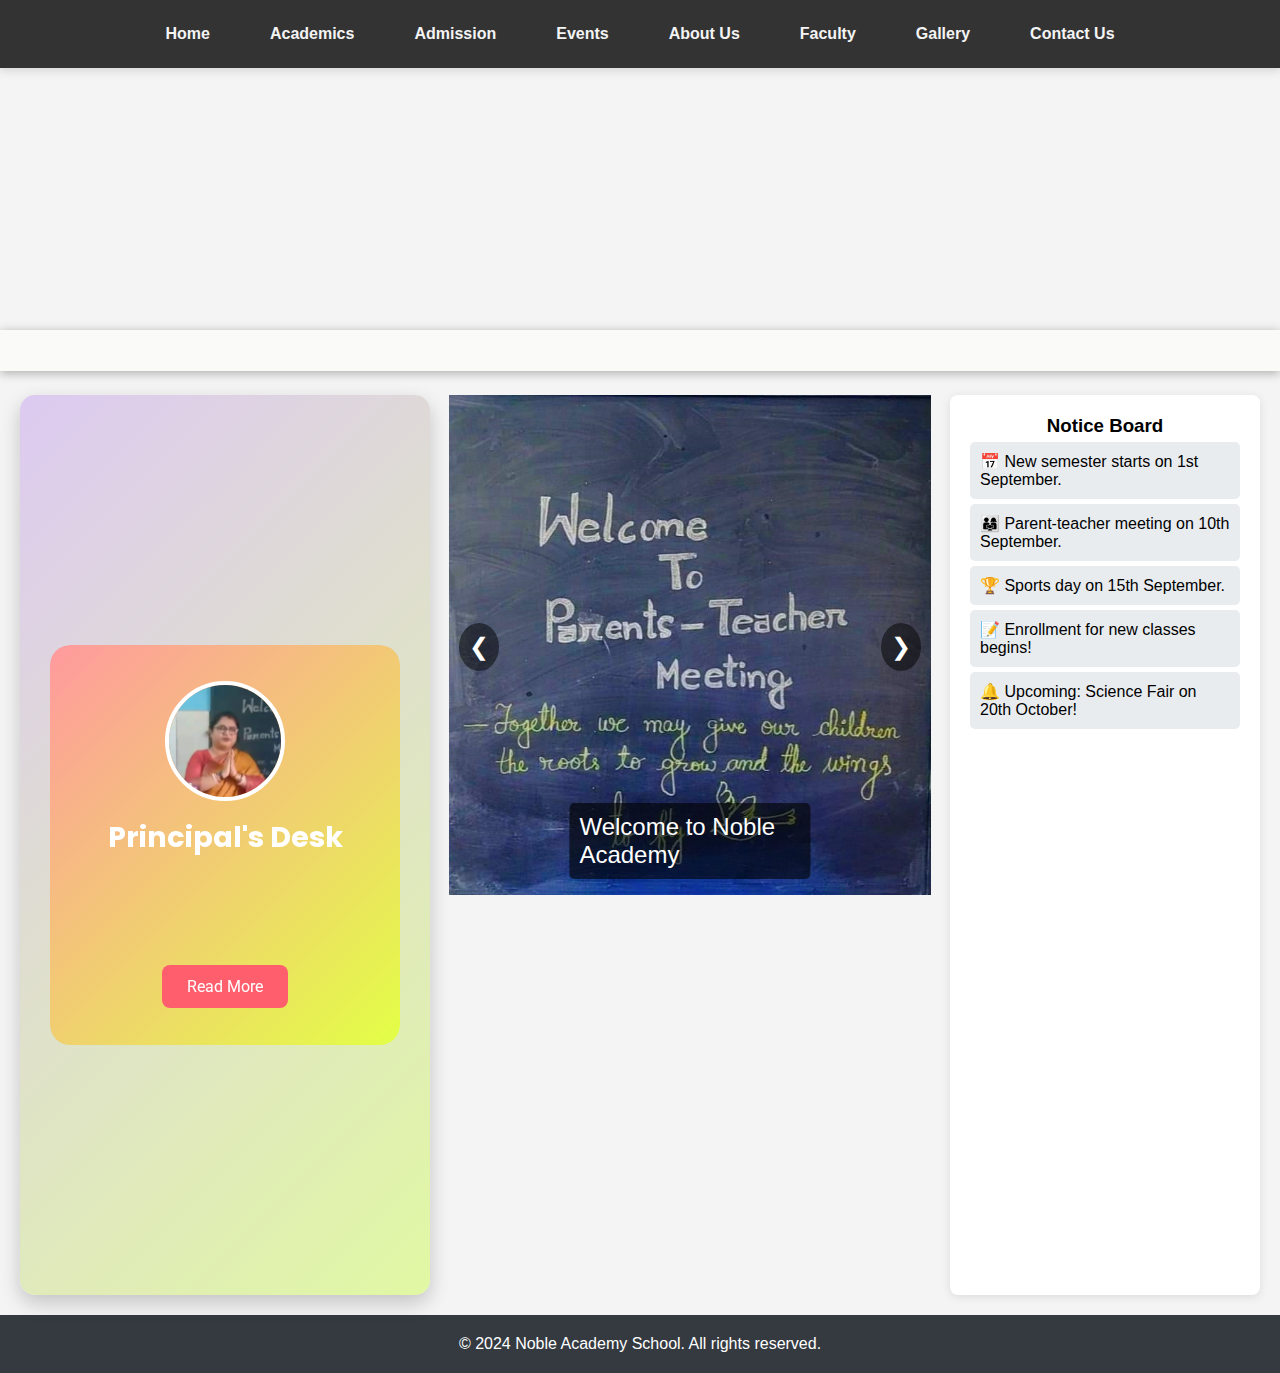
<file: index.html>
<!DOCTYPE html>
<html lang="en">
<head>
    <meta charset="UTF-8">
    <meta name="viewport" content="width=device-width, initial-scale=1.0">
    <title>Noble Academy School</title>
    <link href="https://fonts.googleapis.com/css2?family=Cinzel:wght@400&family=Poppins:wght@300;400;600&family=Roboto:wght@300;400&display=swap" rel="stylesheet">
    <link rel="stylesheet" href="style.css">
</head>
<body onload="initPage()">

    <!DOCTYPE html>
    <html lang="en">
    <head>
        <meta charset="UTF-8">
        <meta name="viewport" content="width=device-width, initial-scale=1.0">
        <link href="https://fonts.googleapis.com/css2?family=Cinzel:wght@400&family=Poppins:wght@300;400;600&family=Roboto:wght@300;400&display=swap" rel="stylesheet">
        <style>
            /* Your updated CSS goes here */
        </style>
        <title>Noble Academy School</title>
    </head>
    <body>
        <nav>
            <ul>
                <li>Home</li>
                <li>Academics
                    <ul>
                        <li>Vision & Mission</li>
                        <li>Class I</li>
                        <li>Class II</li>
                        <li>Class III</li>
                        <li>Class IV</li>
                        <li>Class V</li>
                    </ul>
                </li>
                <li>Admission</li>
                <li>Events</li>
                <li>About Us</li>
                <li>Faculty
                    <ul>
                        <li>Teachers</li>
                        <li>Staff</li>
                    </ul>
                </li>
                <li>Gallery</li>
                <li>Contact Us</li>
            </ul>
        </nav>
        <br>
        <header>
            <h1>NOBLE  &nbsp;&nbsp;ACADEMY&nbsp;&nbsp;SCHOOL</h1>
            <b><h2>English Medium</h2></b>
            <p class="certification">"AN ISO 9001:2015 CERTIFIED SCHOOL"</p>
            <p class="address">Address: Talbagicha (Near Hospital Ground) Kharagpur, Paschim Medinipur, PIN 721306</p>
            <a href="Admission_Form.html" class="apply-online">Apply Online</a>
        </header>
    </body>
    </html>
    
    

    <marquee class="admission">Admissions Open! Click <a href="Admission_Form.html">here</a> for the admission form.</marquee>

    <main>
        <section class="comments">
            <div class="principal-card">
                <div class="front">
                    <img src="../p4.jfif" alt="Principal" class="principal-image">
                    <h3>Principal's Desk</h3>
                    <p>Welcome to Noble Academy. Our commitment is to foster a love for learning and ensure holistic development.</p>
                    <button class="read-more-btn">Read More</button>
                </div>
                <div class="back">
                    <h3>Principal's Message</h3>
                    <p>At Noble Academy, we focus on creating a nurturing environment where students can thrive, promoting values of empathy, responsibility, and creativity.</p>
                    <p>We invite you to join us in building a bright future for our students!</p>
                    <button class="back-btn">Go Back</button>
                </div>
            </div>
        </section>
        

        <section class="slider">
            <div class="slider-container">
                <button class="prev" onclick="moveSlide(-1)">&#10094;</button>
                
                <!-- Slide 1 -->
                <div class="slide">
                    <img src="../p1.jfif" alt="Image 1">
                    <div class="text-overlay">Welcome to Noble Academy</div>
                </div>
                
                <!-- Slide 2 -->
                <div class="slide">
                    <img src="../p2.jfif" alt="Image 2">
                    <div class="text-overlay">Shaping Future Leaders</div>
                </div>
                
                <!-- Slide 3 -->
                <div class="slide">
                    <img src="../p3.jfif" alt="Image 3">
                    <div class="text-overlay">Inspiring Minds</div>
                </div>
        
                <!-- Slide 4 -->
                <div class="slide">
                    <img src="../p5.jfif" alt="Image 4">
                    <div class="text-overlay">Join Us Today!</div>
                </div>
        
                <button class="next" onclick="moveSlide(1)">&#10095;</button>
            </div>
        </section>
        

        <aside class="notice-board">
            <h3>Notice Board</h3>
            <ul>
                <li>📅 New semester starts on 1st September.</li>
                <li>👨‍👩‍👧 Parent-teacher meeting on 10th September.</li>
                <li>🏆 Sports day on 15th September.</li>
                <li>📝 Enrollment for new classes begins!</li>
                <li>🔔 Upcoming: Science Fair on 20th October!</li>
            </ul>
        </aside>
    </main>

    <footer>
        <p>&copy; 2024 Noble Academy School. All rights reserved.</p>
    </footer>

    <script src="script.js"></script>
</body>
</html>
</file>
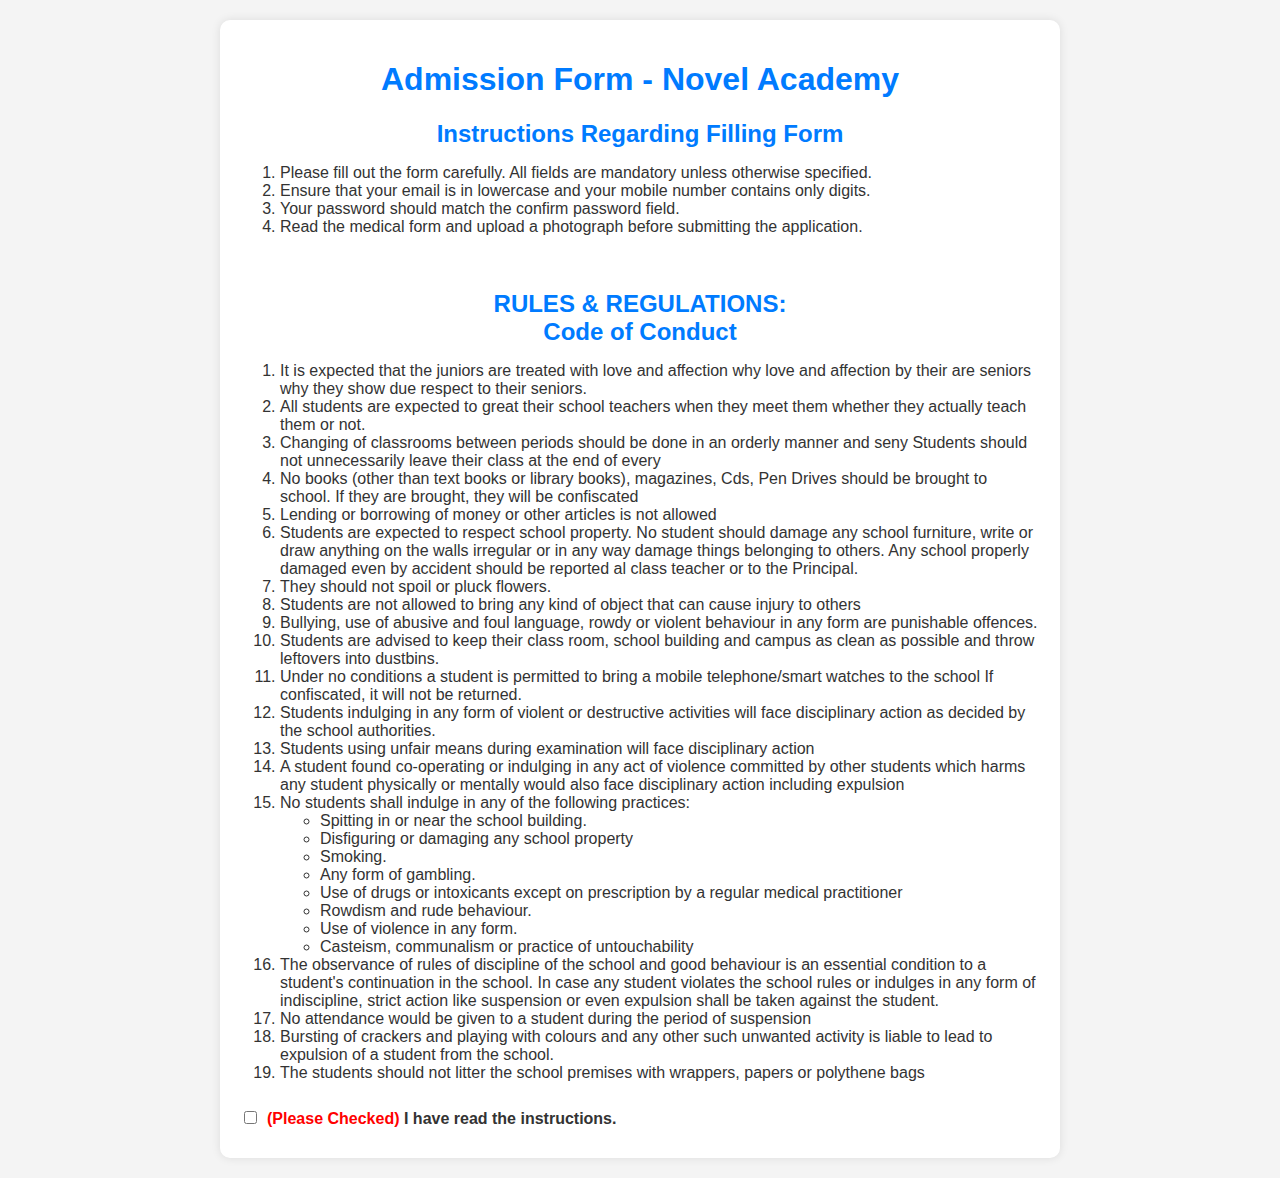
<file: Admission_Form.html>
<!DOCTYPE html>
<html lang="en">
<head>
    <meta charset="UTF-8">
    <meta name="viewport" content="width=device-width, initial-scale=1.0">
    <title>Admission Form - Novel Academy</title>
    <link rel="stylesheet" href="Admission_Form.css">
</head>
<body>
    <div class="container">
        <h1>Admission Form - Novel Academy</h1>

        <!-- Instructions Section -->
        <section class="instructions">
            <h2>Instructions Regarding Filling Form </h2>
            <ol>
                <li>Please fill out the form carefully. All fields are mandatory unless otherwise specified.</li>
                <li>Ensure that your email is in lowercase and your mobile number contains only digits.</li>
                <li>Your password should match the confirm password field.</li>
                <li>Read the medical form and upload a photograph before submitting the application.</li> 
            </ol>
            <br>
            <h2> RULES & REGULATIONS:<br> Code of Conduct</h2>
            
            <ol>
                
                <li> It is expected that the juniors are treated with love and affection why love and affection by their are seniors why they show due respect to their seniors.
                <li> All students are expected to great their school teachers when they meet them whether they actually teach them or not.
                <li>Changing of classrooms between periods should be done in an orderly manner and seny Students should not unnecessarily leave their class at the end of every
                <li> No books (other than text books or library books), magazines, Cds, Pen Drives should be brought to school. If they are brought, they will be confiscated
                <li> Lending or borrowing of money or other articles is not allowed
                <li> Students are expected to respect school property. No student should damage any school furniture, write or draw anything on the walls irregular or in any way damage things belonging to others. Any school properly damaged even by accident should be reported al
                class teacher or to the Principal.
                <li> They should not spoil or pluck flowers.
                <li> Students are not allowed to bring any kind of object that can cause injury to others
                <li> Bullying, use of abusive and foul language, rowdy or violent behaviour in any form are punishable offences.
                <li>Students are advised to keep their class room, school building and campus as clean as possible and throw leftovers into dustbins.
                <li> Under no conditions a student is permitted to bring a mobile telephone/smart watches to the school If confiscated, it will not be returned.
                <li> Students indulging in any form of violent or destructive activities will face disciplinary action as decided by the school authorities.
                <li>Students using unfair means during examination will face disciplinary action
                <li>A student found co-operating or indulging in any act of violence committed by other students which harms any student physically or mentally would also face disciplinary action including expulsion
                <li>No students shall indulge in any of the following practices:
                <uL>
                    <li>Spitting in or near the school building.
                    <li>Disfiguring or damaging any school property
                    <li>Smoking.
                    <li>Any form of gambling.
                    <li>Use of drugs or intoxicants except on prescription by a regular medical practitioner
                    <li>Rowdism and rude behaviour.
                    <li>Use of violence in any form.
                    <li>Casteism, communalism or practice of untouchability
            </uL>
            <li> The observance of rules of discipline of the school and good behaviour is an essential condition to a student's continuation in the school. In case any student violates the school rules or indulges in any form of indiscipline, strict action like suspension or even expulsion shall be taken against the student.
            <li>No attendance would be given to a student during the period of suspension
            <li>Bursting of crackers and playing with colours and any other such unwanted activity is liable to lead to expulsion of a student from the school.
            <li> The students should not litter the school premises with wrappers, papers or polythene bags 
            </ol>
            <label>
                <input type="checkbox" id="formToggle"><font color="Red">(Please Checked)</font> I have read the instructions.
            </label>
        </section>

        <!-- Admission Form Section -->
        <section id="admissionFormSection" style="display: none;">
            <form id="admissionForm">
                <!-- Child Information -->
                <h2>Child Information</h2>
                <label for="childName"><strong>Full Name of Child: <span class="required">*</span></strong></label>
                <input type="text" id="childName" name="childName" required oninput="convertToUpperCase(this)">

                <label for="fatherName"><strong>Father's Name: <span class="required">*</span></strong></label>
                <input type="text" id="fatherName" name="fatherName" required oninput="convertToUpperCase(this)">

                <label for="fatherOccupation"><strong>Father's Occupation: <span class="required">*</span></strong></label>
                <input type="text" id="fatherOccupation" name="fatherOccupation" required>

                <label for="motherName"><strong>Mother's Name: <span class="required">*</span></strong></label>
                <input type="text" id="motherName" name="motherName" required oninput="convertToUpperCase(this)">

                <label for="sex"><strong>Sex: <span class="required">*</span></strong></label>
                <select id="sex" name="sex" required>
                    <option value="Male">Male</option>
                    <option value="Female">Female</option>
                    <option value="Other">Other</option>
                </select>

                <label for="dob"><strong>Date of Birth: <span class="required">*</span></strong></label>
                <input type="date" id="dob" name="dob" required>

                <label for="bloodGroup"><strong>Blood Group: <span class="required">*</span></strong></label>
                <input type="text" id="bloodGroup" name="bloodGroup" required>

                <!-- Address Section -->
                <h2>Address Information</h2>
                <label for="presentAddress"><strong>Present Address: <span class="required">*</span></strong></label>
                <textarea id="presentAddress" name="presentAddress" rows="3" required></textarea>

                <label>
                    <input type="checkbox" id="sameAsPresent"> Check if both Permanent Address and Present Address are same
                </label>

                <br><label for="permanentAddress"><strong>Permanent Address: <span class="required">*</span></strong></label>
                <textarea id="permanentAddress" name="permanentAddress" rows="3" required></textarea>

                <!-- Contact Section -->
                <h2>Contact Information</h2>
                <label for="contactNo"><strong>Contact No.: <span class="required">*</span></strong></label>
                <input type="text" id="contactNo" name="contactNo" required maxlength="10" oninput="validateMobileNumber(this)">

                <label for="email"><strong>E-mail: <span class="required">*</span></strong></label>
                <input type="email" id="email" name="email" required oninput="convertToLowerCase(this)">

                <label for="admissionFor"><strong>Admission For (Grade): <span class="required">*</span></strong></label>
                <input type="text" id="admissionFor" name="admissionFor" required>

                <label for="lastInstitute"><strong>Educational Institute Last Attended: <span class="required">*</span></strong></label>
                <input type="text" id="lastInstitute" name="lastInstitute" required>

                <!-- Password Section -->
                <h2>Account Information</h2>
                <label for="password"><strong>Create Password: <span class="required">*</span></strong></label>
                <input type="password" id="password" name="password" required>
                <button type="button" id="togglePassword">Show/Hide</button>

                <label for="confirmPassword"><strong>Confirm Password: <span class="required">*</span></strong></label>
                <input type="password" id="confirmPassword" name="confirmPassword" required>
                <span id="passwordMessage" style="color: red; display: none;">Passwords do not match!</span>

                <!-- Upload Section -->
                <h2>Upload Section</h2>
                <label for="uploadImage"><strong>Affix Photograph: <span class="required">*</span></strong></label>
                <input type="file" id="uploadImage" name="uploadImage" accept="image/*" required>

                <!-- Medical History Section -->
                <h2>Medical History</h2>
                
                <label><strong>Child Vaccination Record (Tick below if applicable):</strong></label>
                <p>
                    <strong>BCG:</strong>
                    <span class="radio-group">
                        <input type="radio" name="bcg" value="yes" id="bcg-yes">
                        <label class="yes" for="bcg-yes">Yes</label>
                        <input type="radio" name="bcg" value="no" id="bcg-no">
                        <label class="no" for="bcg-no">No</label>
                    </span>
                </p>
                <p>
                    <strong>MMR:</strong>
                    <span class="radio-group">
                        <input type="radio" name="mmr" value="yes" id="mmr-yes">
                        <label class="yes" for="mmr-yes">Yes</label>
                        <input type="radio" name="mmr" value="no" id="mmr-no">
                        <label class="no" for="mmr-no">No</label>
                    </span>
                </p>
                <p>
                    <strong>Hepatitis A:</strong>
                    <span class="radio-group">
                        <input type="radio" name="hepatitisA" value="yes" id="hepatitisA-yes">
                        <label class="yes" for="hepatitisA-yes">Yes</label>
                        <input type="radio" name="hepatitisA" value="no" id="hepatitisA-no">
                        <label class="no" for="hepatitisA-no">No</label>
                    </span>
                </p>
                <p>
                    <strong>Hepatitis B:</strong>
                    <span class="radio-group">
                        <input type="radio" name="hepatitisB" value="yes" id="hepatitisB-yes">
                        <label class="yes" for="hepatitisB-yes">Yes</label>
                        <input type="radio" name="hepatitisB" value="no" id="hepatitisB-no">
                        <label class="no" for="hepatitisB-no">No</label>
                    </span>
                </p>
                <p>
                    <strong>DTP:</strong>
                    <span class="radio-group">
                        <input type="radio" name="dtp" value="yes" id="dtp-yes">
                        <label class="yes" for="dtp-yes">Yes</label>
                        <input type="radio" name="dtp" value="no" id="dtp-no">
                        <label class="no" for="dtp-no">No</label>
                    </span>
                </p>
                <p>
                    <strong>Polio:</strong>
                    <span class="radio-group">
                        <input type="radio" name="polio" value="yes" id="polio-yes">
                        <label class="yes" for="polio-yes">Yes</label>
                        <input type="radio" name="polio" value="no" id="polio-no">
                        <label class="no" for="polio-no">No</label>
                    </span>
                </p>
                

                <label for="allergies"><strong>Is your child allergic to:</strong></label>

                <div class="allergy-group">
                    <label class="allergy-label" for="medicineAllergy"><strong>i. Any Medicine:</strong></label>
                    <input class="allergy-input" type="text" name="medicineAllergy" id="medicineAllergy">
                </div>

                <div class="allergy-group">
                    <label class="allergy-label" for="foodAllergy"><strong>ii. Any Food:</strong></label>
                    <input class="allergy-input" type="text" name="foodAllergy" id="foodAllergy">
                </div>

                <div class="allergy-group">
                    <label class="allergy-label" for="otherAllergy"><strong>iii. Anything Else:</strong></label>
                    <input class="allergy-input" type="text" name="otherAllergy" id="otherAllergy">
                </div>

                <label for="illnessHistory"><strong>History of illness / Prolonged illness:</strong></label>
                <textarea id="illnessHistory" name="illnessHistory" rows="4"></textarea>

                <!-- Declaration -->
                <h2>Declaration</h2>
                <label>
                    <input type="checkbox" required> I hereby declare that all the information provided above is true, and I understand that any incorrect information may result in the cancellation of admission.
                </label>

                <!-- Submit Button -->
                <button type="submit" class="medium-btn">Submit Form</button>
            </form>
        </section>
    </div>

    <script src="Admission_Form.js"></script>
</body>
</html>
</file>
<file: style.css>
* {
    margin: 0;
    padding: 0;
    box-sizing: border-box;
}

body {
    font-family: Arial, sans-serif;
    background-color: #f4f4f4;
    overflow-x: hidden;
}

/* Body Styles */
body {
    margin: 0; /* Remove default margin */
    font-family: 'Poppins', sans-serif; /* Default font for the body */
    background-color: #f0f4f8; /* Light background for contrast */
}

/* Body Styles */
body {
    margin: 0;
    font-family: 'Poppins', sans-serif;
    background-color: #f0f4f8;
}

/* Basic Reset */
* {
    margin: 0;
    padding: 0;
    box-sizing: border-box;
}

body {
    font-family: Arial, sans-serif;
    background-color: #f4f4f4; /* Light background for contrast */
}

/* Header Styles */
header {
    display: flex;
    align-items: center;
    justify-content: center;
    flex-direction: column;
    background: linear-gradient(135deg, #023879, #2d0291); 
    color: #ffffff;
    padding: 20px;
    border-bottom: 5px solid #f7f7f7;
    opacity: 0;
    transform: translateY(-30px);   
    animation: fadeInUp 1s forwards;
}

/* Main Title Animation - No Character Split */
header h1 {
    font-size: 2.5em; /* Initial font size */
    margin: 0;
    font-family: serif;
    text-shadow: 2px 2px 8px rgba(0, 0, 0, 0.5);
    transition: transform 1s ease-in-out; /* Smooth transition */
    animation: slideIn 2s ease-in-out forwards; /* Smooth sliding animation */
}

/* On Hover for School Name */
header h1:hover {
    transform: scale(1.1); /* Scale up slightly on hover */
}

/* Subtitle */
header h2 {
    font-size: 1.5em;   
    margin: 10px 0;
    font-family: 'Roboto', sans-serif;
    font-weight: bold;
    color: #edf106; /* Bright yellow */
}

/* Certification Text */
.certification {
    font-size: 1.1em;
    font-style: italic;
    margin: 5px 0;
    color: #fc0cac; /* Pink */
    font-weight: bold;
}

/* Address Text */
.address {
    font-size: 0.9em;
    margin: 5px 0;
    line-height: 1.5;
    text-align: center;
}

/* Apply Online Button */
.apply-online {
    display: inline-block;
    padding: 10px 20px;
    font-size: 18px;
    font-weight: bold;
    text-decoration: none;
    color: #fff;
    background-color: #ff0000; /* Initial background color */
    border-radius: 5px;
    animation: multicolorBlink 1.5s infinite; /* Infinite loop */
    transition: transform 0.2s ease-in-out;
}

.apply-online:hover {
    transform: scale(1.1); /* Slight zoom effect on hover */
}

/* Keyframes for multicolor blinking */
@keyframes multicolorBlink {
    0% {
        background-color: #ff0000; /* Red */
        color: #fff;
    }
    25% {
        background-color: #ff00b3; /* Orange */
        color: #fdfafa;
    }
    50% {
        background-color: #32cd32; /* Green */
        color: #fff;
    }
    75% {
        background-color: #fbff1e; /* Blue */
        color: #910707;
    }
    100% {
        background-color: #00ff37; /* Back to Red */
        color: #88016b;
    }
}

/* Responsive Styles */
@media (max-width: 768px) {
    header h1 {
        font-size: 2em; /* Smaller heading for tablets */
    }
    
    header h2 {
        font-size: 1.3em; /* Smaller subtitle */
    }
    
    .certification {
        font-size: 1em; /* Smaller certification text */
    }

    .address {
        font-size: 0.8em; /* Smaller address text */
    }

    .apply-online {
        font-size: 16px; /* Slightly smaller button text */
        padding: 8px 15px; /* Smaller button padding */
    }
}

@media (max-width: 480px) {
    header h1 {
        font-size: 1.8em; /* Further reduced font size for mobile */
    }

    header h2 {
        font-size: 1.2em; /* Further reduced subtitle */
    }

    .certification {
        font-size: 0.9em; /* Further reduced certification text */
    }

    .address {
        font-size: 0.75em; /* Further reduced address text */
    }

    .apply-online {
        font-size: 14px; /* Smaller button text for mobile */
        padding: 6px 12px; /* Smaller button padding */
    }
}


/* Slide In Animation for Header Title */
@keyframes slideIn {
    0% {
        transform: translateY(-100px);
        opacity: 0;
    }
    100% {
        transform: translateY(0);
        opacity: 1;
    }
}

/* Fade In Up Animation for Header */
@keyframes fadeInUp {
    to {
        opacity: 1;
        transform: translateY(0);
    }
}


/* General Styles for the Navigation */
nav {
    background-color: #333;
    font-family: 'Arial', sans-serif;
    padding: 10px 0;
    text-align: center;
    box-shadow: 0 4px 8px rgba(0, 0, 0, 0.1);
    z-index: 1000; /* Ensure nav is in front */
    position: relative;
}

nav ul {
    list-style-type: none;
    margin: 0;
    padding: 0;
    display: inline-flex;
}

nav ul li {
    position: relative;
    padding: 15px 20px;
    margin: 0 10px;
    color: #f4f4f4;
    cursor: pointer;
    font-size: 16px;
    font-weight: bold;
    transition: background-color 0.3s ease-in-out, color 0.3s ease-in-out;
    z-index: 1001; /* Ensure each item is above other content */
}

nav ul li:hover {
    background-color: #ff8c00;
    color: #fff;
    border-radius: 5px;
}

/* Dropdown menu styles */
nav ul ul {
    position: absolute;
    top: 50px;
    left: 0;
    display: none;
    background-color: #444;
    border-radius: 5px;
    padding: 10px;
    box-shadow: 0 4px 8px rgba(0, 0, 0, 0.2);
    z-index: 1002; /* Ensure sub-menu is always in front */
}

nav ul li:hover ul {
    display: block;
}

nav ul ul li {
    padding: 10px 15px;
    width: 150px;
    white-space: nowrap;
    color: #f4f4f4;
}

nav ul ul li:hover {
    background-color: #ff8c00;
    border-radius: 3px;
    color: #fff;
}


.admission {
    background-color: #fafaf9; /* Bright yellow background for visibility */
    color: #000; /* Black text for contrast */
    font-size: 18px; /* Larger font size for better readability */
    padding: 10px; /* Padding around the text */
    font-weight: bold; /* Bold text for emphasis */
    box-shadow: 0 2px 10px rgba(0, 0, 0, 0.3); /* Shadow for depth */
    text-align: center; /* Center align text */
}

.admission a {
    color: #d50000; /* Red color for the link */
    text-decoration: underline; /* Underline for the link */
    font-weight: bold; /* Bold link text */
    transition: color 0.3s ease; /* Transition effect for the link */
}

.admission a:hover {
    color: #ff5722; /* Change link color on hover */
}

main {
    display: flex;
    justify-content: space-between;
    padding: 20px;
}

/* Overall comments section */
.comments {
    background-color: #f7f7f7; /* Light background */
    padding: 50px 20px;
    text-align: center;
    border-radius: 15px; /* Rounded edges for a smooth look */
    box-shadow: 0 8px 20px rgba(0, 0, 0, 0.2); /* Subtle shadow for depth */
}

/* Container for the principal section */
.comments {
    display: flex;
    justify-content: center;
    align-items: center;
    padding: 30px;
    background: linear-gradient(135deg, #ddcaf1, #e1f8a3); /* Blue and purple gradient */
    height: 100vh; /* Full viewport height */
}

/* Principal card styles */
.principal-card {
    width: 350px;
    height: 400px;
    perspective: 1000px;
    position: relative;
    border-radius: 20px;
    overflow: hidden;
}

/* Front and back faces */
.principal-card .front, 
.principal-card .back {
    width: 100%;
    height: 100%;
    color: #fff;
    text-align: center;
    border-radius: 20px;
    padding: 30px;
    position: absolute;
    backface-visibility: hidden;
    display: flex;
    flex-direction: column;
    justify-content: center;
    align-items: center;
    transition: transform 0.8s;
    box-shadow: 0px 8px 15px rgba(0, 0, 0, 0.1);
}

/* Background colors for front and back */
.principal-card .front {
    background: linear-gradient(135deg, #ff9a9e, #e3ff46); /* Soft pink gradient */
    z-index: 2;
}

.principal-card .back {
    background: linear-gradient(135deg, #74fc80, #c2e9fb); /* Soft blue gradient */
    transform: rotateY(180deg);
    z-index: 1;
}

/* Principal image */
.principal-image {
    width: 120px;
    height: 120px;
    border-radius: 50%;
    border: 4px solid white;
    margin-bottom: 15px;
}

/* Heading style */
.principal-card h3 {
    font-family: 'Poppins', sans-serif;
    font-size: 1.8rem;
    margin-bottom: 10px;
    animation: slideIn 2s ease-in-out; /* Smooth animation */
}

/* Paragraph style */
.principal-card p {
    font-family: 'Roboto', sans-serif;
    font-size: 1rem;
    margin-bottom: 20px;
    opacity: 0;
    animation: fadeIn 1.5s ease-in-out forwards;
    animation-delay: 0.5s; /* Delayed animation */
}

/* Button styles */
button {
    background-color: #ff5f6d;
    border: none;
    padding: 12px 25px;
    color: white;
    border-radius: 8px;
    cursor: pointer;
    font-family: 'Roboto', sans-serif;
    font-size: 1rem;
    transition: background-color 0.4s ease;
}

button:hover {
    background-color: #ff3b4a;
}

/* Flip animation on hover */
.principal-card:hover .front {
    transform: rotateY(-180deg);
}

.principal-card:hover .back {
    transform: rotateY(0);
}

/* Keyframes for text animations */
@keyframes slideIn {
    from {
        transform: translateX(-100%);
    }
    to {
        transform: translateX(0);
    }
}

@keyframes fadeIn {
    from {
        opacity: 0;
    }
    to {
        opacity: 1;
    }
}



/* Slider container */
.slider-container {
    position: relative;
    max-width: 900px;
    margin: auto;
    overflow: hidden;
}

/* Slide styling */
.slide {
    display: none; /* Hide slides initially */
    position: relative;
}

.slide img {
    width: 100%;
    height: 500px; /* Fixed height to ensure all images are the same size */
    object-fit: cover; /* Ensures images are cropped but maintain aspect ratio */
}

/* Text overlay */
.text-overlay {
    position: absolute;
    bottom: 20px;
    left: 50%;
    transform: translateX(-50%);
    font-size: 24px;
    color: white;
    background-color: rgba(0, 0, 0, 0.6);
    padding: 10px;
    border-radius: 5px;
    opacity: 0;
    transition: opacity 0.6s ease, transform 0.6s ease;
}

/* Arrows */
.prev, .next {
    position: absolute;
    top: 50%;
    transform: translateY(-50%);
    font-size: 24px;
    color: white;
    background-color: rgba(0, 0, 0, 0.5);
    padding: 10px;
    cursor: pointer;
    border-radius: 50%;
    z-index: 1;
}

.prev { left: 10px; }
.next { right: 10px; }

.prev:hover, .next:hover {
    background-color: rgba(0, 0, 0, 0.8);
}

/* Active slide */
.active-slide {
    display: block;
}

.active-slide .text-overlay {
    opacity: 1;
    transform: translateX(-50%);
}

/* Responsive adjustments */
@media (max-width: 768px) {
    .slider-container img {
        height: 300px; /* Smaller height for mobile */
    }

    .text-overlay {
        font-size: 18px;
    }
}


.notice-board {
    width: 25%;
    background: #ffffff; /* Notice board background */
    border-radius: 8px;
    padding: 20px;
    box-shadow: 0 2px 10px rgba(0, 0, 0, 0.1);
    position: relative;
}

.notice-board h3 {
    text-align: center;
}

.notice-board ul {
    list-style: none;
    padding: 0;
    margin: 0;
}

.notice-board li {
    background: #e9ecef; /* Notice item background */
    padding: 10px;
    margin: 5px 0;
    border-radius: 5px;
    transition: transform 0.2s;
}

.notice-board li:hover {
    transform: translateY(-5px);
}

footer {
    text-align: center;
    padding: 20px;
    background: #343a40; /* Footer background */
    color: white;
}

@keyframes slideIn {
    from {
        transform: translateY(-100%);
        opacity: 0;
    }
    to {
        transform: translateY(0);
        opacity: 1;
    }
}

@keyframes blink {
    0%, 100% {
        opacity: 1;
    }
    50% {
        opacity: 0.5;
    }
}

@media (max-width: 768px) {
    main {
        flex-direction: column;
    }

    .comments, .slider, .notice-board {
        width: 100%;
        margin-bottom: 20px;
    }
}
</file>
<file: Admission_Form.css>
body {
    font-family: Arial, sans-serif;
    background-color: #f4f4f4;
    color: #333;
    margin: 0;
    padding: 20px;
}

.container {
    max-width: 800px;
    margin: auto;
    background: #fff;
    padding: 20px;
    border-radius: 10px;
    box-shadow: 0 0 10px rgba(0, 0, 0, 0.1);
}

h1, h2 {
    text-align: center;
    color: #007bff;
}

label, p {
    display: block;
    margin: 10px 0;
    font-weight: bold;
}

input[type="text"], input[type="date"], input[type="password"], input[type="email"], textarea, select {
    width: 100%;
    padding: 8px;
    margin: 5px 0;
    border: 1px solid #ccc;
    border-radius: 5px;
    box-sizing: border-box;
}

textarea {
    resize: none;
}

input[type="radio"], input[type="checkbox"] {
    margin-right: 10px;
}

.medium-btn {
    width: 100%;
    background-color: #007bff;
    color: white;
    padding: 15px;
    font-size: 16px;
    border: none;
    border-radius: 5px;
    cursor: pointer;
}

.medium-btn:hover {
    background-color: #0056b3;
}

.required {
    color: red;
}
/* Styles for the Medical History section */
h2 {
    font-size: 1.5em; /* Heading size */
    margin-bottom: 15px; /* Space below heading */
}

label {
    font-weight: bold; /* Bold labels */
    display: inline-block; /* Inline display for labels */
    margin-right: 10px; /* Space between label and inputs */
}

p {
    margin: 10px 0; /* Space above and below paragraphs */
    display: flex; /* Use flexbox for paragraphs */
    align-items: center; /* Center vertically */
}

strong {
    margin-right: 10px; /* Space between strong text and inputs */
}

/* Radio button styles */
input[type="radio"] {
    margin: 0 5px; /* Space between radio buttons */
}

/* Styles for Yes and No labels */
.yes {
    color: green; /* Green color for Yes */
}

.no {
    color: red; /* Red color for No */
}

/* Flexbox for aligning Yes and No in the same line */
.radio-group {
    display: flex; /* Use flexbox to align items */
    align-items: center; /* Center vertically */
    margin-left: 10px; /* Space from the label */
}
/* Styles for the allergies section */
.allergy-group {
    display: flex; /* Use flexbox to align items */
    align-items: center; /* Center vertically */
    margin: 10px 0; /* Space above and below paragraphs */
}

.allergy-label {
    font-weight: bold; /* Bold labels */
    margin-right: 10px; /* Space between label and input */
    flex: 1; /* Allow label to take space */
}

.allergy-input {
    flex: 2; /* Allow input to take more space */
}
</file>
